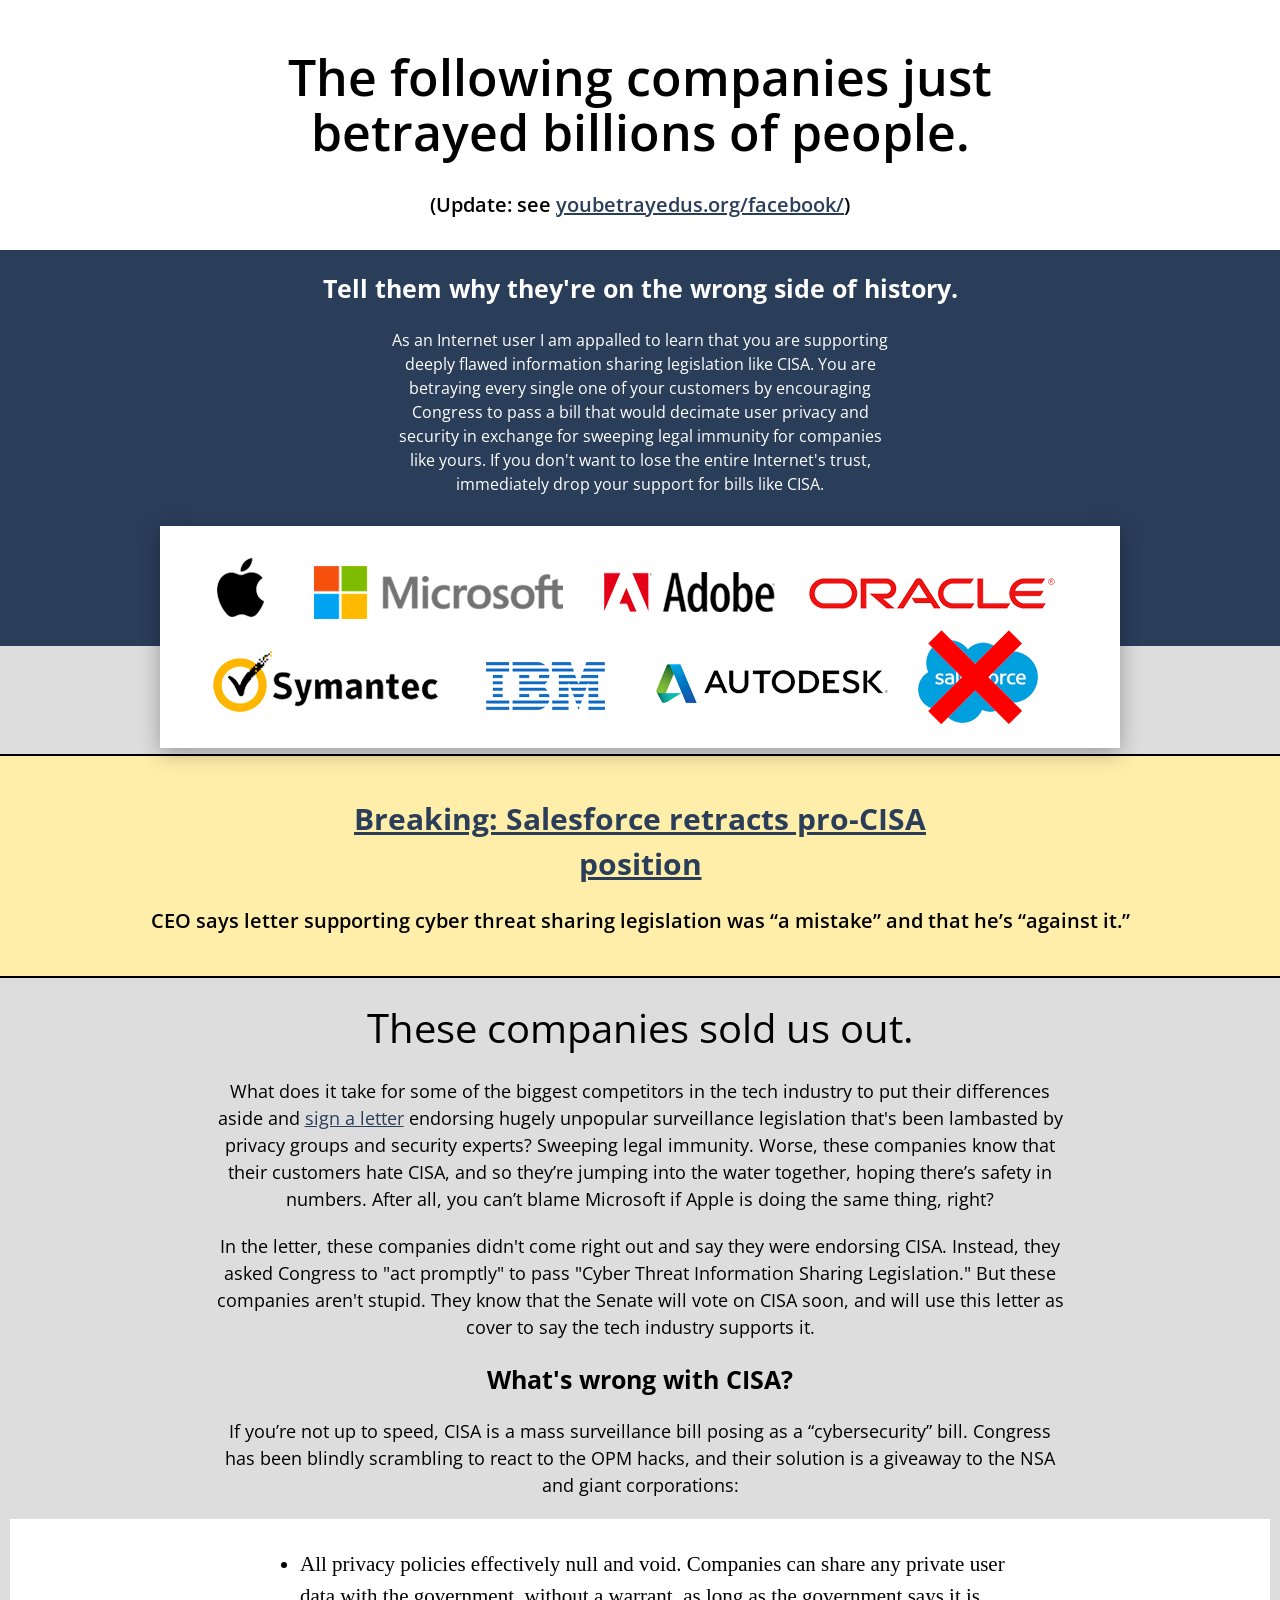
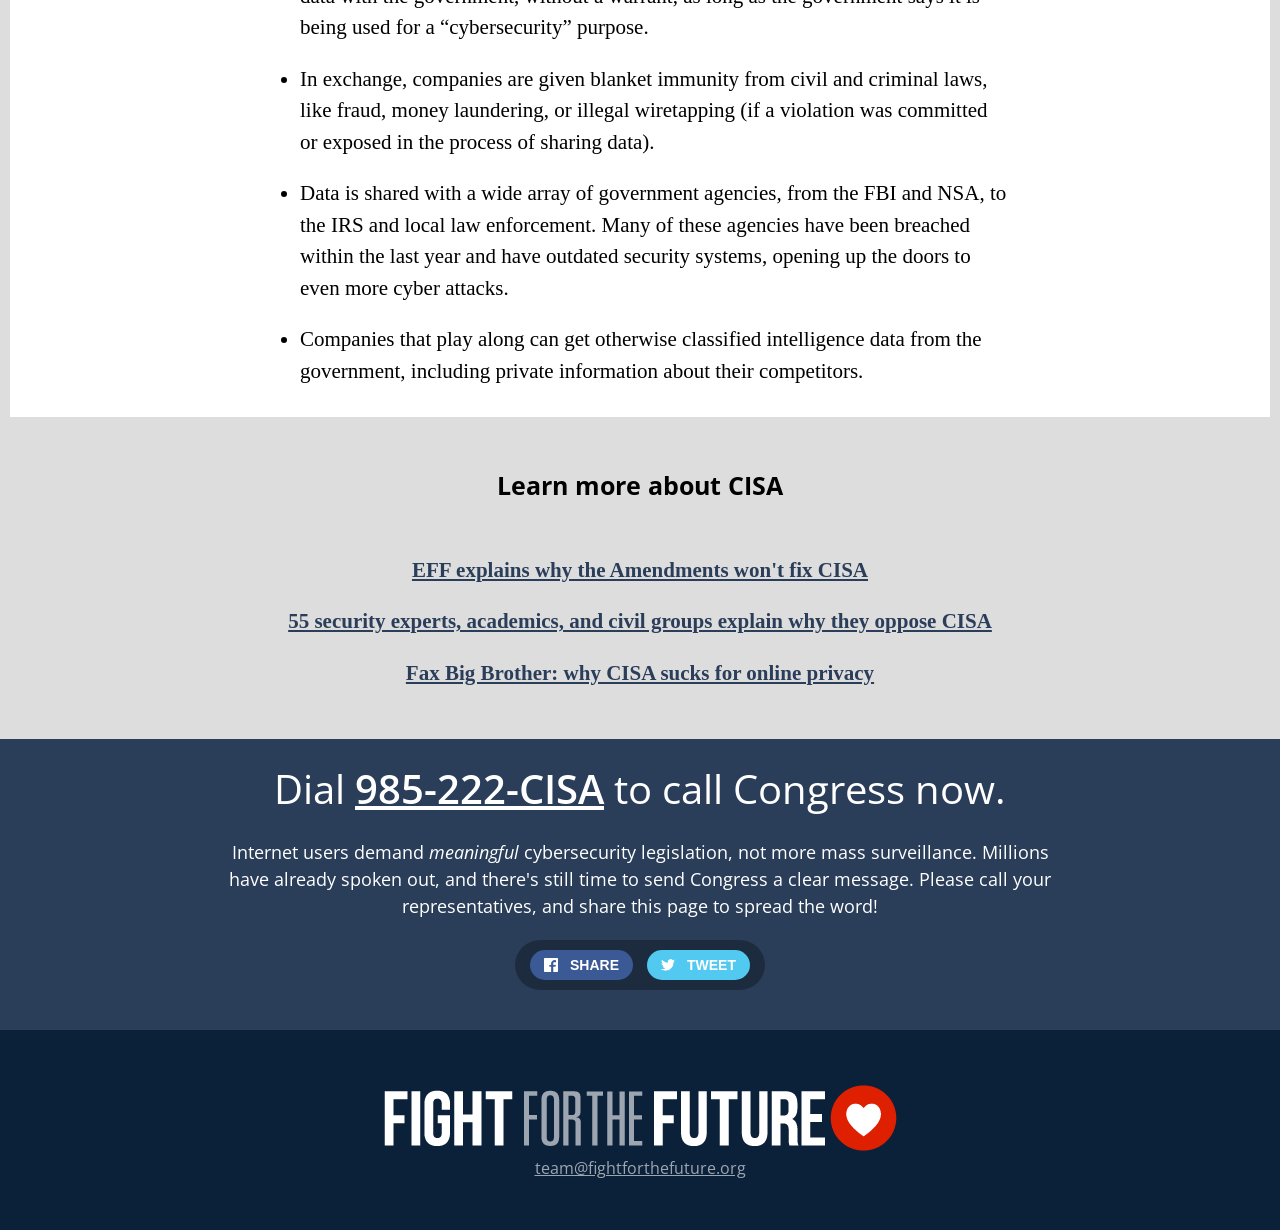
<file: index.html>
<!doctype html>
<html class="no-js">
<head>
	<meta http-equiv="Content-Type" content="text/html; charset=UTF-8"/>
<meta http-equiv="X-UA-Compatible" content="IE=edge,chrome=1">
<meta name="viewport" content="width=device-width,initial-scale=1">
<title>Betrayed by Tech</title>
	<link rel="canonical" href="https://www.youbetrayedus.org" />
<meta name="description" content="Take 30 seconds and tell them to change course.">
<meta name="google-site-verification" content="_a85l5a8vO8OydAXCPhjLK6YfZqSNsWrO965BU3v9D8" />
<!-- *** social meta *** -->
<!-- facebook -->
<meta property="og:url" content="https://www.youbetrayedus.org/"/>
<meta property="og:type" content="website"/>
<meta property="og:image" />
<meta property="og:site_name" content="Betrayed by Tech"/>
<meta property="og:locale" content="en_US"/>
<meta property="og:locale:alternate" content="en_GB"/>
<meta property="og:title" content="These companies just betrayed billions of people."/>
<meta property="og:description" content="Take 30 seconds and tell them to change course."/>
<!-- twitter -->
<meta name="twittertext" content="The following companies just betrayed billions of people: @Apple @Microsoft @Adobe @Salesforce @Oracle @IBM">
<meta name="twitter:card" content="summary_large_image">
<meta name="twitter:site" content="">
<meta name="twitter:title" content="Betrayed by Tech">
<meta name="twitter:description" content="Take 30 seconds and tell them to change course."/>
<meta name="twitter:image:src" content="https://www.youbetrayedus.org/image.png">
<meta name="twitter:domain" content="www.youbetrayedus.org">
<meta name="twitter:account_id" content=""/>
<!-- google+ -->
<meta itemprop="name" content="Betrayed by Tech">
<meta itemprop="description" content="Take 30 seconds and tell them to change course.">
<link rel="icon" type="image/png" href="fftf-cms/static/img/fav.ico">
<!-- /*** social meta *** -->
<link rel="publisher" href="https://plus.google.com/">
<link rel="shortcut icon" href="https://www.youbetrayedus.org/favicon.ico">
<link rel="author" content="humans.txt"/>
<link rel="stylesheet" href="css/core_1443062454.css">
    <script type="text/javascript" src="https://mothership.youbetrayedus.org/core.min.js"></script>
<link href="//fonts.googleapis.com/css?family=Open+Sans:400,600,700" rel="stylesheet" type="text/css">
</head>
<body>
<div class="cta">
    <div class="copy">
    <h1>The following companies just betrayed billions of people.</h1>
    <p>
         (Update: see <a href="facebook">youbetrayedus.org/facebook/</a>) 
    </p>
    </div>
    <div class="highlight">
        <div id="action">
            <h3>Tell them why they're on the wrong side of history.</h3>
            <div id="petition">As an Internet user I am appalled to learn that you are supporting deeply flawed information sharing legislation like CISA. You are betraying every single one of your customers by encouraging Congress to pass a bill that would decimate user privacy and security in exchange for sweeping legal immunity for companies like yours. If you don't want to lose the entire Internet's trust, immediately drop your support for bills like CISA.</div>
            <script type="text/javascript">
                new EmailPetitionController({
                    el:         '#petition',
                    page_id:    'youbetrayedus',
                    buttonText: 'Email them',
                    required: ['email', 'zip', 'first_name'],
                    orgs: { fftf: '<a href="https://www.fightforthefuture.org/">Fight for the Future</a> will deliver your email and send you campaign updates. <a href="https://www.fightforthefuture.org/privacy">Privacy</a>' },
                    onSend: function(formData)
                    {
                        document.getElementById('action').style.display = 'none';
                        document.getElementById('thanks').style.display = 'block';
                        new CallModalController({
                            required:   ['email', 'name', 'zip'],
                            campaign:   'cisa-cloture-fax',
                            zip:        formData.zip,
                            cta:        'Congress needs to know that it doesn\'t matter what companies want—CISA isn\'t going to fly with the American people.',
                            callScript: 'Please oppose CISA, the Cybersecurity Information Sharing Act. CISA won\'t fix the cybersecurity problems we face in the U.S.—it will only lead to more warrantless mass surveillance of millions of Americans. We need real cybersecurity legislation, and it\'s not CISA.',
                            shareText:  'We\'re up against some of the most powerful corporate lobbyists in the country, but that hasn\'t stopped us before. If a critical mass of citizens speak out against CISA, our voices will be impossible to ignore.',
                        });
                    }
                });
            </script>
        </div>
        <div id="thanks" style="display: none;">
            <h3>Thanks for taking action!</h3>
            <p>
                We're up against some of the most powerful corporate lobbyists in the country, but that hasn't stopped us before. If a critical mass of citizens speak out against CISA, our voices will be impossible to ignore.
            </p>
            <div class="share">
                <button class="social facebook">Share this page</button>
                <button class="social twitter">Tweet this page</button>
            </div>
        </div>
    </div>
</div>
<div class="logos">
    <img src="images/logocloud2.png"/>
</div>
<div class="breaking">
    <a href="http://tumblr.fightforthefuture.org/post/129854286868/breaking-facing-public-backlash-salesforce-ceo" target="_blank">
        Breaking: Salesforce retracts pro-CISA position
    </a>
    <p>
        CEO says letter supporting cyber threat sharing legislation was “a mistake” and that he’s “against it.”
    </p>
</div>
<div class="content">
<section class="copy">
    <!--<h2><a href="/heroku"><strong>We are boycotting Salesforce / Heroku. Click here to learn more.</strong></a></h2>-->
    <h2>These companies sold us out.</h2>
    <p>
        What does it take for some of the biggest competitors in the tech industry
        to put their differences aside and
        <a href="-/media/Files/Policy/data/09142015CongLeadershipDataAgendaLetter.pdf" target="_blank">sign a letter</a>
        endorsing hugely unpopular surveillance
        legislation that's been lambasted by privacy groups and security experts?
        Sweeping legal immunity. Worse, these companies know that their
        customers hate CISA, and so they’re jumping into the water together, hoping
        there’s safety in numbers. After all, you can’t blame Microsoft if Apple is
        doing the same thing, right?
    </p>
    <p>
        In the letter, these companies didn't come right out and say they were endorsing CISA.
        Instead, they asked Congress to "act promptly" to pass "Cyber Threat Information Sharing
        Legislation." But these companies aren't stupid. They know that the Senate will vote on
        CISA soon, and will use this letter as cover to say the tech industry supports it.
    </p>
    <h3>What's wrong with CISA?</h3>
    <p>
        If you’re not up to speed, CISA is a mass surveillance bill posing as a
        “cybersecurity” bill. Congress has been blindly scrambling to react to the
        OPM hacks, and their solution is a giveaway to the NSA and giant corporations:
    </p>
</section>
<section class="whats-wrong">
    <ul class="copy">
        <li>
            All privacy policies effectively null and void. Companies can share any
            private user data with the government, without a warrant, as long as
            the government says it is being used for a “cybersecurity” purpose.
        </li>
        <li>
            In exchange, companies are given blanket immunity from civil and criminal
            laws, like fraud, money laundering, or illegal wiretapping (if a
            violation was committed or exposed in the process of sharing data).
        </li>
        <li>
            Data is shared with a wide array of government agencies, from the FBI
            and NSA, to the IRS and local law enforcement. Many of these agencies
            have been breached within the last year and have outdated security systems,
            opening up the doors to even more cyber attacks.
        </li>
        <li>
            Companies that play along can get otherwise classified intelligence data
            from the government, including private information about their competitors.
        </li>
    </ul>
</section>
    <h3>Learn more about CISA</h3>
    <ul class="learn-more">
        <li>
            <a href="https://www.eff.org/deeplinks/2015/09/amendments-cisa-cybersecurity-bill-fail-all-regards" target="_blank">EFF
                explains why the Amendments won't fix CISA</a>
        </li>
        <li>
            <a href="https://www.newamerica.org/oti/coalition-letter-from-55-civil-society-groups-security-experts-and-academics-opposing-cisa/" target="_blank">55
                security experts, academics, and civil groups explain why
                they oppose CISA</a>
        </li>
        <li>
            <a href="https://www.faxbigbrother.com/#whatiscisa">Fax Big
                Brother: why CISA sucks for online privacy</a>
        </li>
    </ul>
</div>
<div class="content dark">
    <section class="copy">
    <h2>Dial <a href="tel://19852222472/">985-222-CISA</a> to call Congress now.</h2>
    <p>
        Internet users demand <em>meaningful</em> cybersecurity legislation, not more mass
        surveillance. Millions have already spoken out, and there's still time to
        send Congress a clear message. Please call your representatives, and share this page
        to spread the word!
    </p>
    <div class="share">
    <button class="social facebook">Share</button>
    <button class="social twitter">Tweet</button>
</div>
    </section>
</div>
<footer>
    <a href="https://www.fightforthefuture.org/"><img src="images/fftf-logo.png"/></a>
    <a href="/#a2d6c7c3cfe2c4cbc5cad6c4cdd0d6cac7c4d7d6d7d0c78ccdd0c5" class="email"><span class="__cf_email__" data-cfemail="e39786828ea3858a848b97858c91978b86859697969186cd8c9184">[email&#160;protected]</span></a>
</footer>
<script data-cfasync="false" src="cdn-cgi/scripts/5c5dd728/cloudflare-static/email-decode.min.js"></script><script>
  (function(i,s,o,g,r,a,m){i['GoogleAnalyticsObject']=r;i[r]=i[r]||function(){
  (i[r].q=i[r].q||[]).push(arguments)},i[r].l=1*new Date();a=s.createElement(o),
  m=s.getElementsByTagName(o)[0];a.async=1;a.src=g;m.parentNode.insertBefore(a,m)
  })(window,document,'script','https://www.google-analytics.com/analytics.js','ga');
  ga('create', 'UA-26576645-29', 'auto');
  ga('send', 'pageview');
</script>
<script type="text/javascript" src="js/core.js"></script>
</body>
</html>
</file>
<file: css/core_1443062454.css>
a,abbr,acronym,address,applet,article,aside,audio,b,big,blockquote,body,canvas,caption,center,cite,code,dd,del,details,dfn,div,dl,dt,em,embed,fieldset,figcaption,figure,footer,form,h1,h2,h3,h4,h5,h6,header,hgroup,html,i,iframe,img,ins,kbd,label,legend,li,mark,menu,nav,object,ol,output,p,pre,q,ruby,s,samp,section,small,span,strike,strong,sub,summary,sup,table,tbody,td,tfoot,th,thead,time,tr,tt,u,ul,var,video{margin:0;padding:0;border:0;font-size:100%;font:inherit;vertical-align:baseline}article,aside,details,figcaption,figure,footer,header,hgroup,menu,nav,section{display:block}body{line-height:1.5}ol,ul{list-style:none}blockquote,q{quotes:none}blockquote:after,blockquote:before,q:after,q:before{content:'';content:none}table{border-collapse:collapse;border-spacing:0}.clear:after{content:".";display:block;height:0;clear:both;visibility:hidden}.clear{display:inline-block}* html .clear{height:1%}.clear{display:block}*{box-sizing:border-box}body,html{font-size:62.5%;height:100%}body{font-size:1.6rem;font-family:open sans,sans-serif;position:relative;background:#ddd}a{color:#2a3d59}h1,h2,h3,h4,h5,h6{font-family:open sans,sans-serif}h1{font-size:13vw;font-weight:600;line-height:1.1}@media screen and (min-width:480px){h1{font-size:5rem}}h2{font-size:10vw}@media screen and (min-width:480px){h2{font-size:4rem}}h3{font-size:6vw}@media screen and (min-width:480px){h3{font-size:2.5rem}}img{height:auto;max-width:100%}@-webkit-keyframes a{0%{opacity:1}to{opacity:0}}@keyframes a{0%{opacity:1}to{opacity:0}}.spinner{position:relative;display:block;width:100%;height:100%}.spinner .blade{position:absolute;left:0;top:50%;margin-top:-4%;height:8%;width:100%}.spinner .blade>div{width:25%;margin:0 0 0 auto;height:100%;background:#f80d1b;border-radius:750pt;opacity:1;-webkit-animation-duration:2s;animation-duration:2s;-webkit-animation-name:a;animation-name:a;-webkit-animation-timing-function:linear;animation-timing-function:linear;-webkit-animation-iteration-count:infinite;animation-iteration-count:infinite}.spinner .blade.d02{-webkit-transform:rotate(-30deg);transform:rotate(-30deg)}.spinner .blade.d02>div{-webkit-animation-delay:-.16666667s;animation-delay:-.16666667s}.spinner .blade.d03{-webkit-transform:rotate(-60deg);transform:rotate(-60deg)}.spinner .blade.d03>div{-webkit-animation-delay:-.33333333s;animation-delay:-.33333333s}.spinner .blade.d04{-webkit-transform:rotate(-90deg);transform:rotate(-90deg)}.spinner .blade.d04>div{-webkit-animation-delay:-.5s;animation-delay:-.5s}.spinner .blade.d05{-webkit-transform:rotate(-120deg);transform:rotate(-120deg)}.spinner .blade.d05>div{-webkit-animation-delay:-.66666667s;animation-delay:-.66666667s}.spinner .blade.d06{-webkit-transform:rotate(-150deg);transform:rotate(-150deg)}.spinner .blade.d06>div{-webkit-animation-delay:-.83333333s;animation-delay:-.83333333s}.spinner .blade.d07{-webkit-transform:rotate(-180deg);transform:rotate(-180deg)}.spinner .blade.d07>div{-webkit-animation-delay:-1s;animation-delay:-1s}.spinner .blade.d08{-webkit-transform:rotate(-210deg);transform:rotate(-210deg)}.spinner .blade.d08>div{-webkit-animation-delay:-1.16666667s;animation-delay:-1.16666667s}.spinner .blade.d09{-webkit-transform:rotate(-240deg);transform:rotate(-240deg)}.spinner .blade.d09>div{-webkit-animation-delay:-1.33333333s;animation-delay:-1.33333333s}.spinner .blade.d10{-webkit-transform:rotate(-270deg);transform:rotate(-270deg)}.spinner .blade.d10>div{-webkit-animation-delay:-1.5s;animation-delay:-1.5s}.spinner .blade.d11{-webkit-transform:rotate(-300deg);transform:rotate(-300deg)}.spinner .blade.d11>div{-webkit-animation-delay:-1.66666667s;animation-delay:-1.66666667s}.spinner .blade.d12{-webkit-transform:rotate(-330deg);transform:rotate(-330deg)}.spinner .blade.d12>div{-webkit-animation-delay:-1.83333333s;animation-delay:-1.83333333s}.copy{margin:0 auto;max-width:110ch;padding:0 1.6rem}.inline{margin:0;padding:0}.inline,.inline li{display:inline}ol.piped li,ul.piped li{margin:0;padding:0}ol.piped li:before,ul.piped li:before{content:'|\00a0';display:inline-block}ol.piped li:first-child:before,ul.piped li:first-child:before{content:'';display:none}button.social,div.share{font-size:1.4rem}div.share{background:rgba(0,0,0,.3);border-radius:2.142857143em;display:inline-block;margin-bottom:1.428571429em;padding:1.428571429em .714285714em}@media screen and (min-width:480px){div.share{border-radius:7.142857143em;padding:.714285714em}}button.social{border:0;border-radius:7.142857143em;box-sizing:border-box;color:#fff;cursor:pointer;display:inline-block;font-family:Verdana,Geneva,Helvetica,sans-serif;font-weight:700;height:2.142857143em;line-height:2;margin-left:.357142857em;margin-right:.357142857em;padding:0 1em 0 2.857142857em;position:relative;text-decoration:none;text-transform:uppercase}button.social:before{content:'';display:block;height:1.428571429em;left:1em;position:absolute;top:.357142857em;width:1.428571429rem}button.social.twitter{background:#51c9f0}button.social.twitter:before{background:url(../images/tw_white.png) center center no-repeat;background-size:100% auto}button.social.facebook{background:#3b5a95;margin-bottom:1.428571429em}@media screen and (min-width:480px){button.social.facebook{margin-bottom:0}}button.social.facebook:before{background:url(../images/fb_white.png) center center no-repeat;background-size:100% auto}div.social-buttons{height:115px;left:0;overflow:hidden;position:fixed;top:150px;width:110px}@media screen and (max-width:1200px){div.social-buttons{width:33px}}@media screen and (max-width:850px){div.social-buttons{display:none}}div.social-buttons a{background-repeat:no-repeat;display:block;height:33px;font-family:Verdana,Helvetica,sans-serif;color:#fff;line-height:33px;margin:0 0 8px;padding:0 0 0 37px;text-decoration:none;width:100%;font-weight:700;text-transform:uppercase}div.social-buttons a.facebook{background-color:#39579a;background-image:url(../images/social/icon-fb.gif)}div.social-buttons a.twitter{background-color:#02aced;background-image:url(../images/social/icon-twitter.gif)}div.social-buttons a.email{background-color:#14ac2b;background-image:url(../images/social/icon-email.gif)}.cta{padding-top:5rem;background:#fff}.cta h1{text-align:center;max-width:90rem;display:block;margin:0 auto}.cta h1 em{margin-top:2rem;font-size:59%;color:#700}.cta h1 em,.cta h3{display:block;font-weight:700}.cta h3{max-width:90rem;margin:0 auto 2rem}.cta h3,.cta p{text-align:center}.cta p{font-weight:600;font-size:2rem;margin:3rem auto}.cta .highlight{background:#2a3d59;color:#fff;text-align:center;padding:2rem 1rem}@media screen and (min-width:800px){.cta .highlight{padding:2rem 0 15rem}.cta .highlight.nopad{padding-bottom:2rem}}.cta .highlight p{font-weight:400;font-size:1.6rem}.cta .highlight #petition{max-width:50rem;margin:0 auto;text-align:center}.cta .highlight #petition a{color:#7388a8;font-weight:600}.cta .highlight #petition input{display:inline-block;margin:0 auto;padding:1rem;font-size:2rem;border:1px solid #888;width:33.3333333333333%;border-width:1px 1px 1px 0}.cta .highlight #petition input[name=first_name]{border-width:1px}.cta .highlight #petition input[name=address1]{display:none}.cta .highlight #petition textarea{border:1px solid #888;width:100%;height:11rem;padding:1rem;font-size:1.5rem;font-family:open sans,sans-serif}.cta .highlight #petition button{box-sizing:border-box;display:inline-block;height:5rem;border:0 none transparent;color:#fff;font-size:2.3rem;font-weight:700;border-radius:.5rem;padding:0 3rem;background-color:#4d94ff;cursor:pointer;text-transform:uppercase;letter-spacing:1px;margin:.2rem 0 2rem;width:100%;background:linear-gradient(to bottom,#3486ff 0%,#2c66bf 100%);filter:progid:DXImageTransform.Microsoft.gradient(startColorstr='#3486ff',endColorstr='#2c66bf',GradientType=0)}.cta .highlight #petition button:hover{background:#4d94ff}.cta .highlight #petition p.disclosure{margin:0;font-size:1.2rem;font-weight:300;color:#7388a8}.logos{text-align:center;margin:0 auto}@media screen and (min-width:800px){.logos{margin:-12rem auto 0}}.logos img{box-shadow:0 .5rem 2rem rgba(0,0,0,.3)}.logos figcaption{font-size:.9rem;font-style:italic;line-height:0;position:relative;right:-15rem}.content{padding:2rem 1rem;text-align:center}.content h2,.content h3{text-align:center;max-width:80rem;margin:0 auto 2rem}.content h3{font-weight:700}.content p{text-align:center;max-width:85rem;margin:0 auto 2rem;font-size:1.8rem}.content ul{list-style:none;max-width:90ch;margin:0 auto;padding:3rem 1.6rem}@media screen and (min-width:640px){.content ul{padding:3rem 5rem}}.content li{font-family:Georgia;font-size:2.1rem;margin:2rem auto 0}.content li:first-child{margin-top:0}.content .whats-wrong{background:#fff;margin-bottom:5rem;padding-left:3rem;text-align:left}.content .whats-wrong ul{list-style-type:disc}.content .learn-more,.content strong{font-weight:600}.content em{font-style:italic}.content blockquote{box-shadow:rgba(51,51,51,.1) 0 0 2rem 0;font-family:Georgia;font-size:2.1rem;max-width:90rem;margin:0 auto 2rem;background:#fff;padding:3rem 1.6rem}@media screen and (min-width:640px){.content blockquote{padding:7rem 4rem}}@media screen and (min-width:800px){.content blockquote{padding:7rem 9rem}}.content blockquote p{text-align:left}.content.dark{color:#fff;background:#2a3d59}.content.dark a{color:#fff;font-weight:600}footer{background:#0b213a;text-align:center;padding:5rem 1rem;color:#7388a8}footer img{display:block;margin:.5rem auto}footer a.email{color:#fff;opacity:.6}footer a.email:hover{opacity:1}div.breaking{text-align:center;padding:4rem 1rem;background:#fea;border-top:2px solid #000;border-bottom:2px solid #000;font-weight:600;font-size:2rem}div.breaking a{display:block;margin:0 auto 2rem;max-width:70rem;font-weight:700;font-size:3rem}
/*# sourceMappingURL=[data-uri] */
</file>
